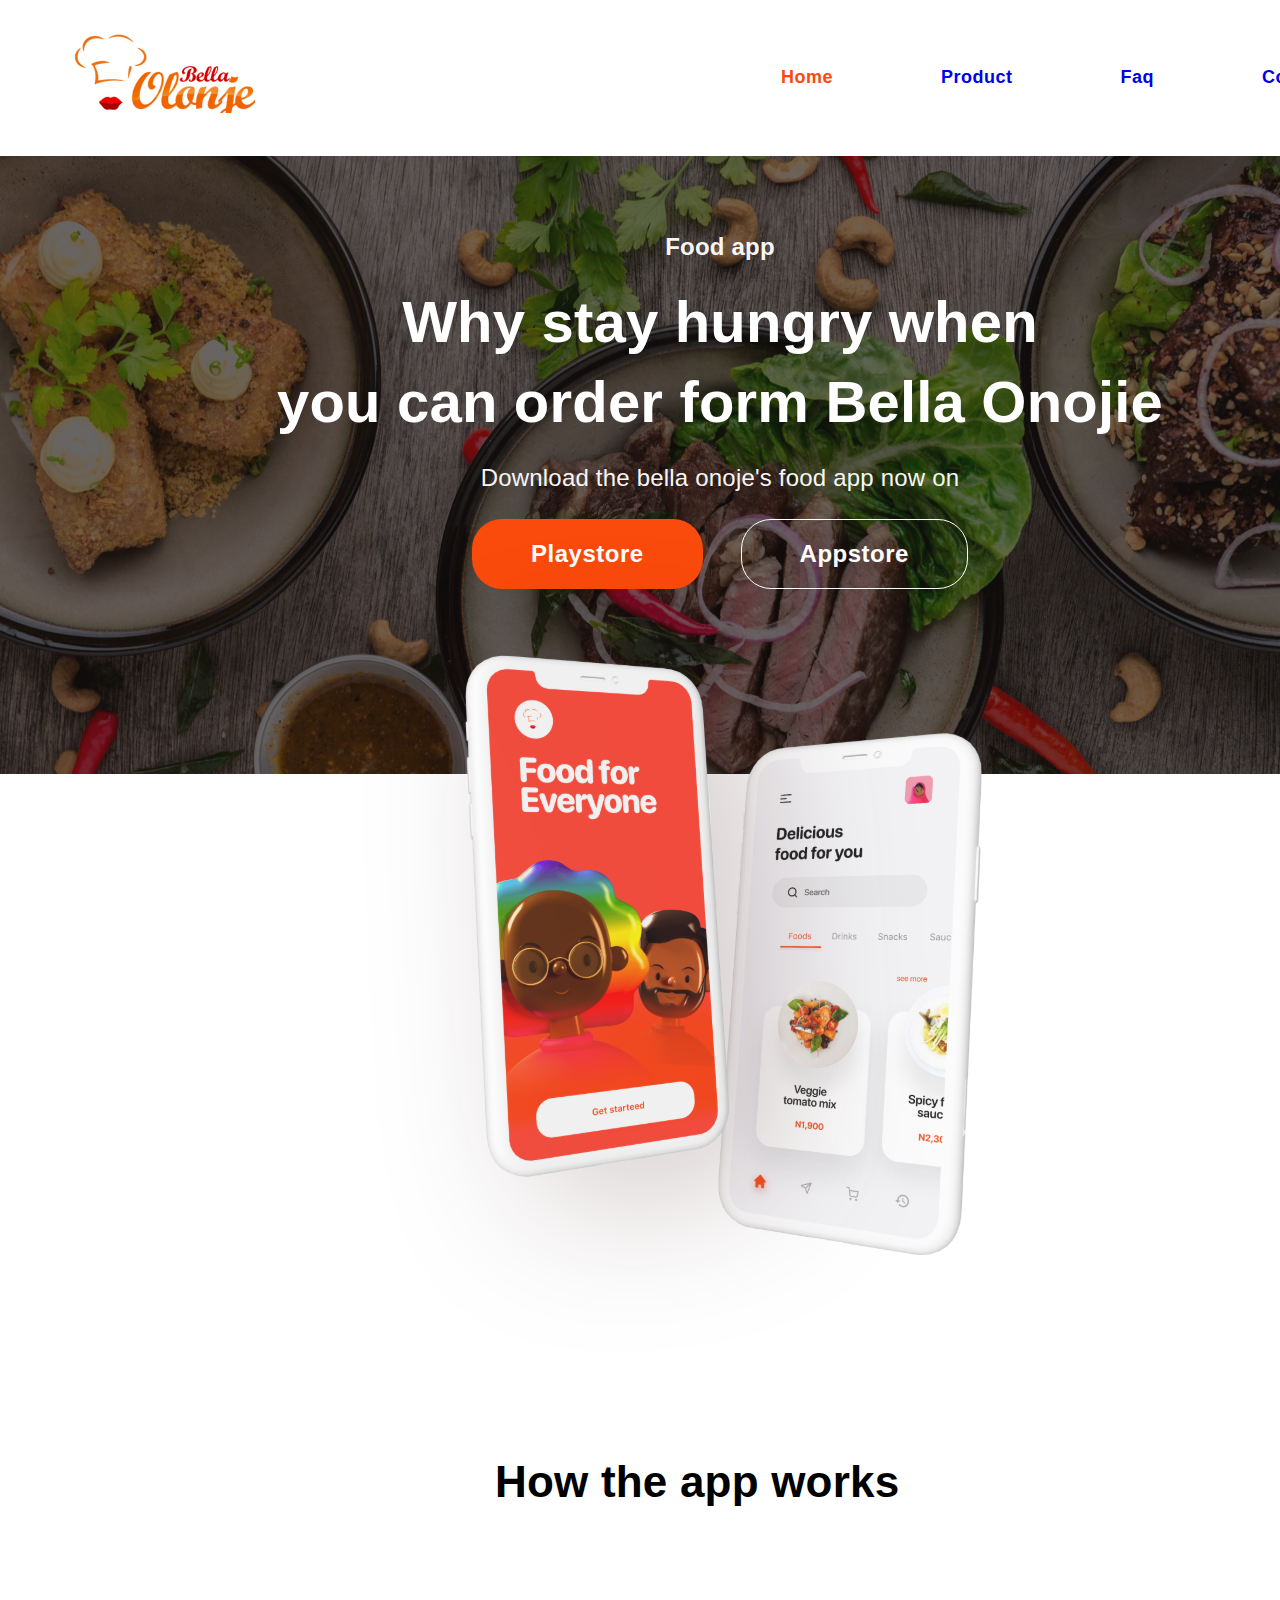
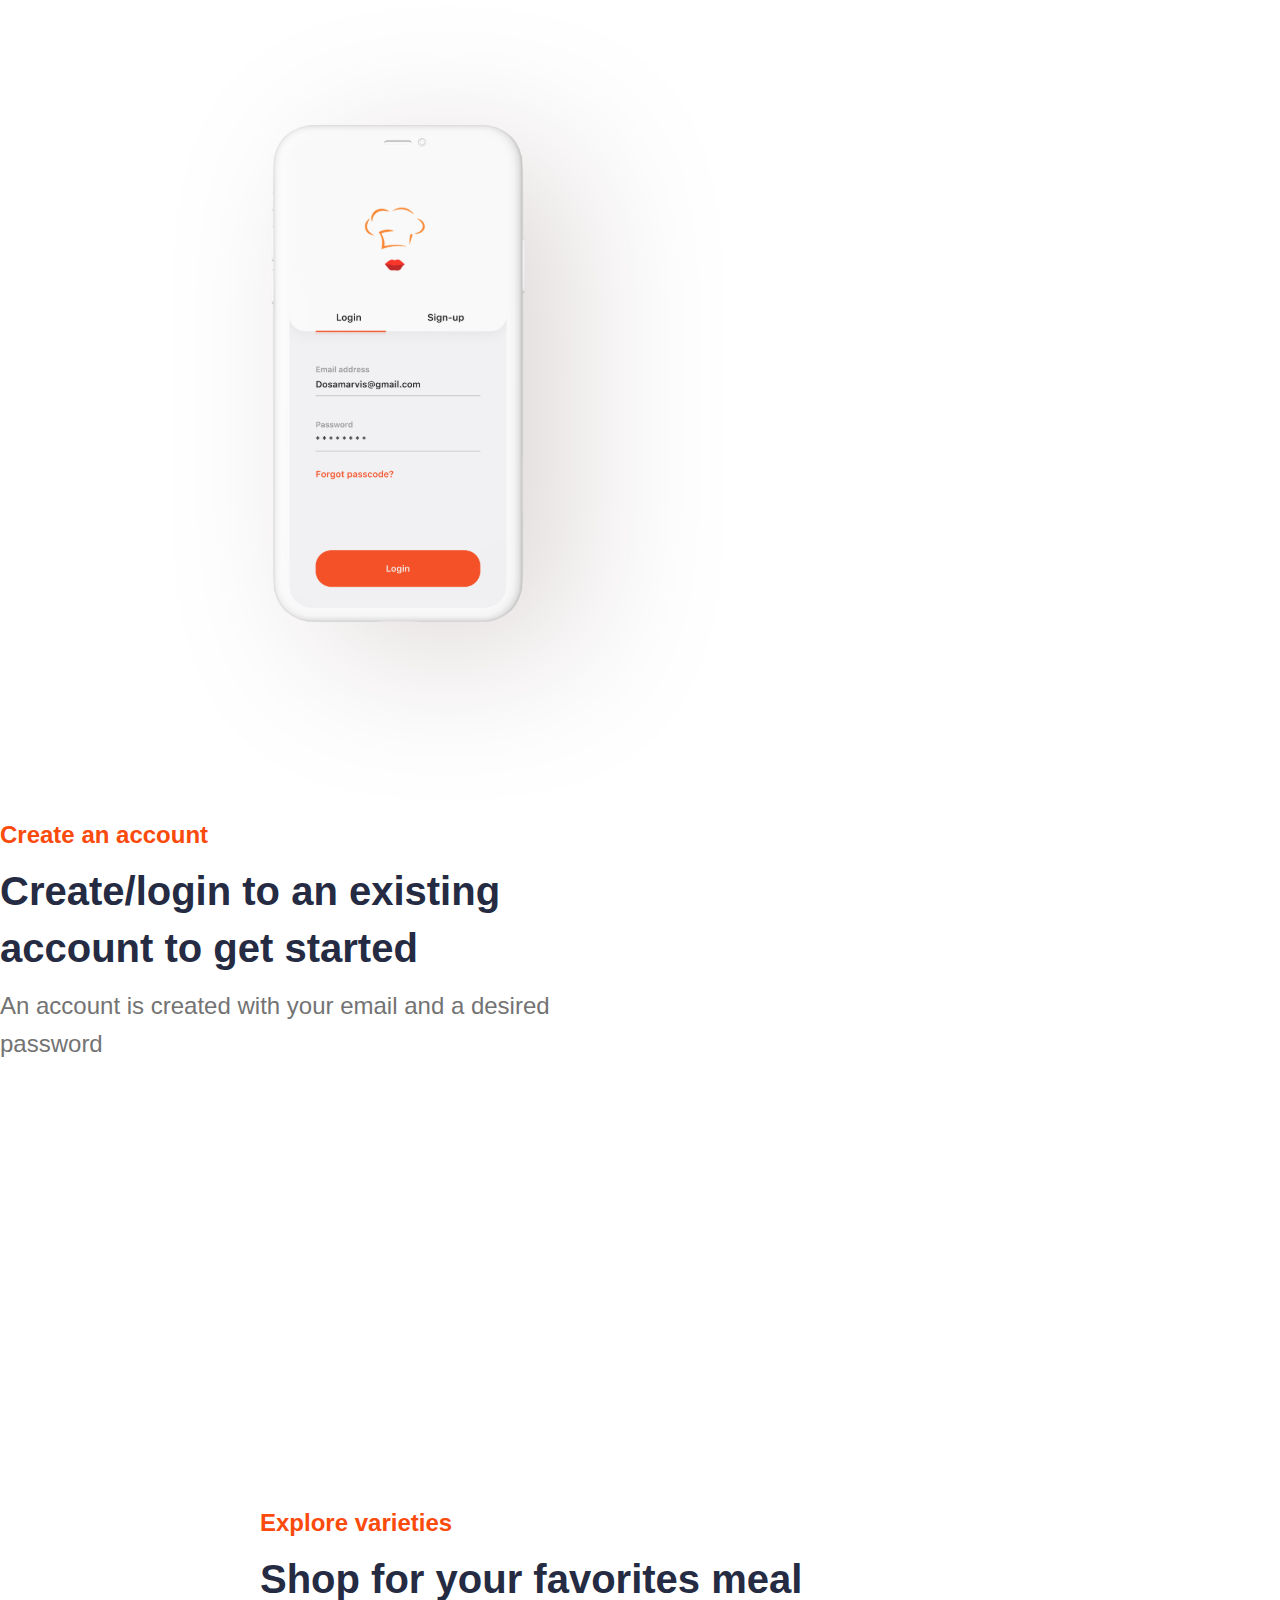
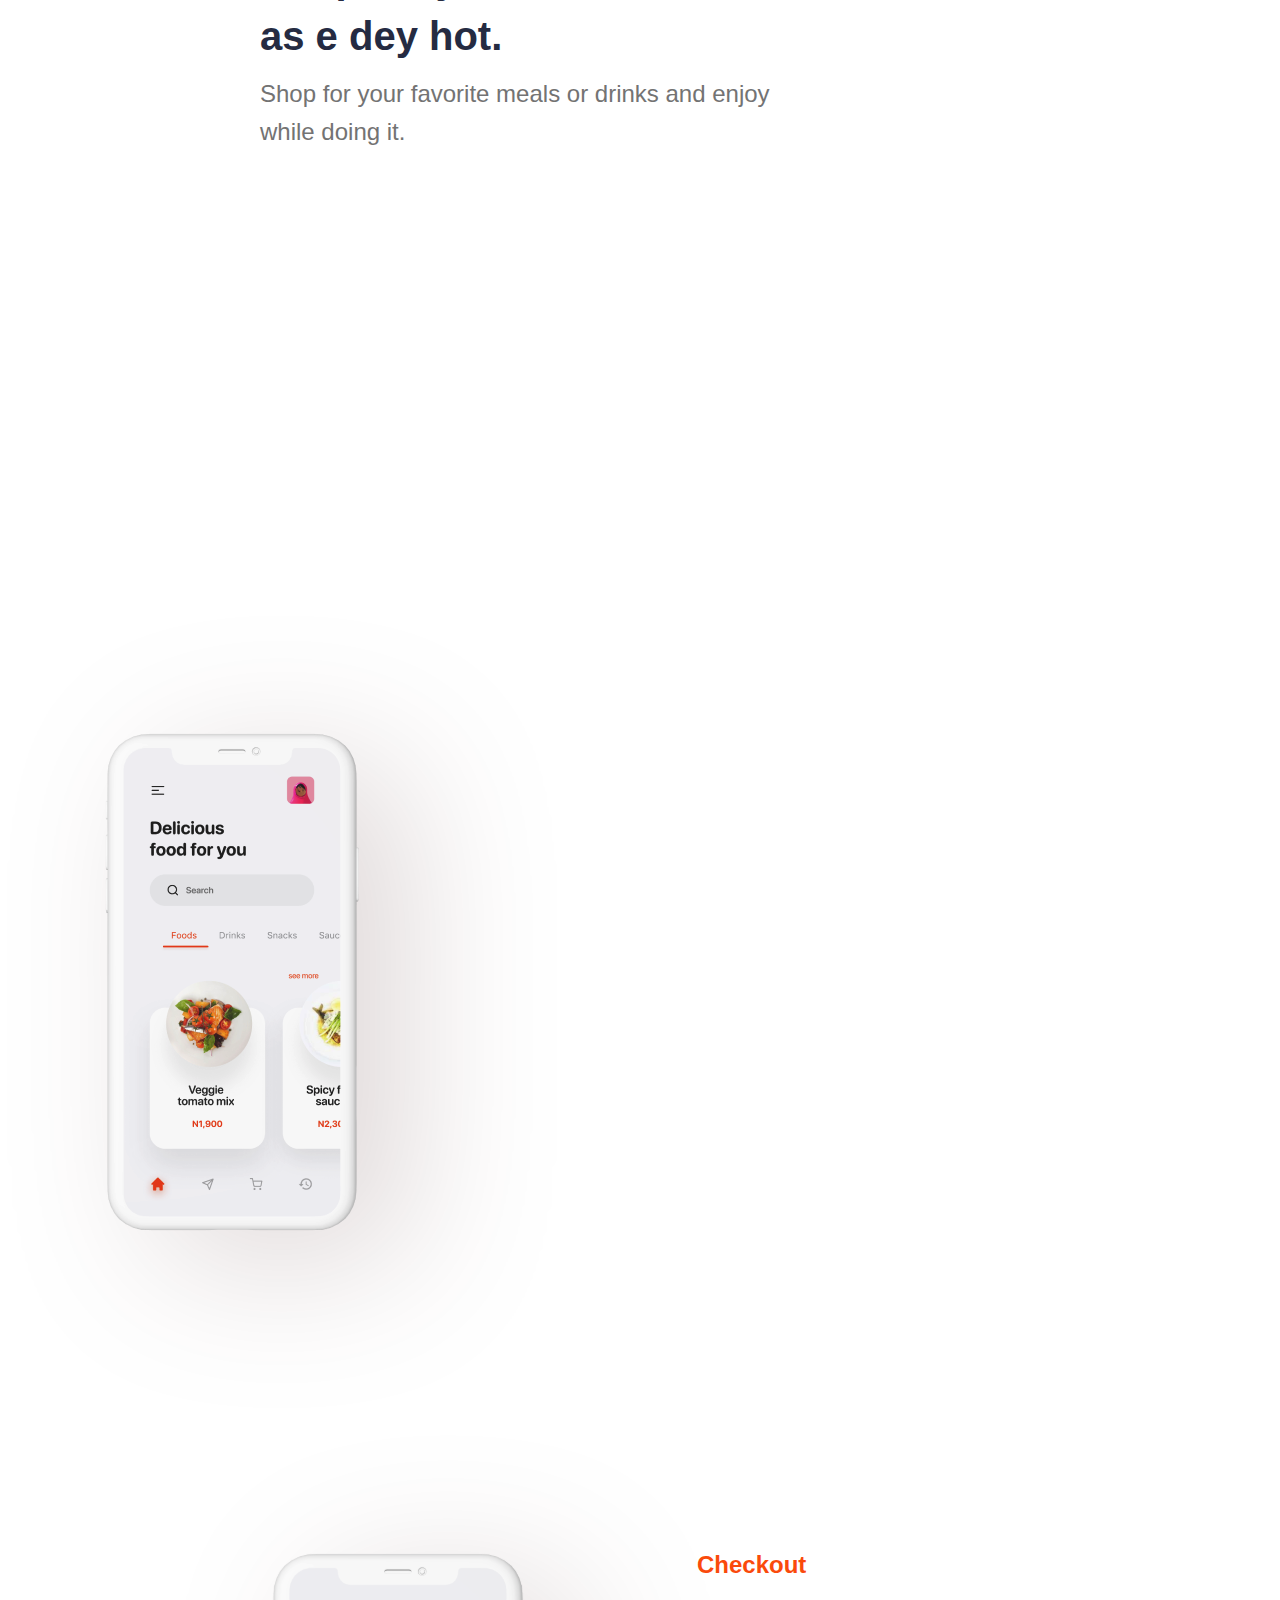
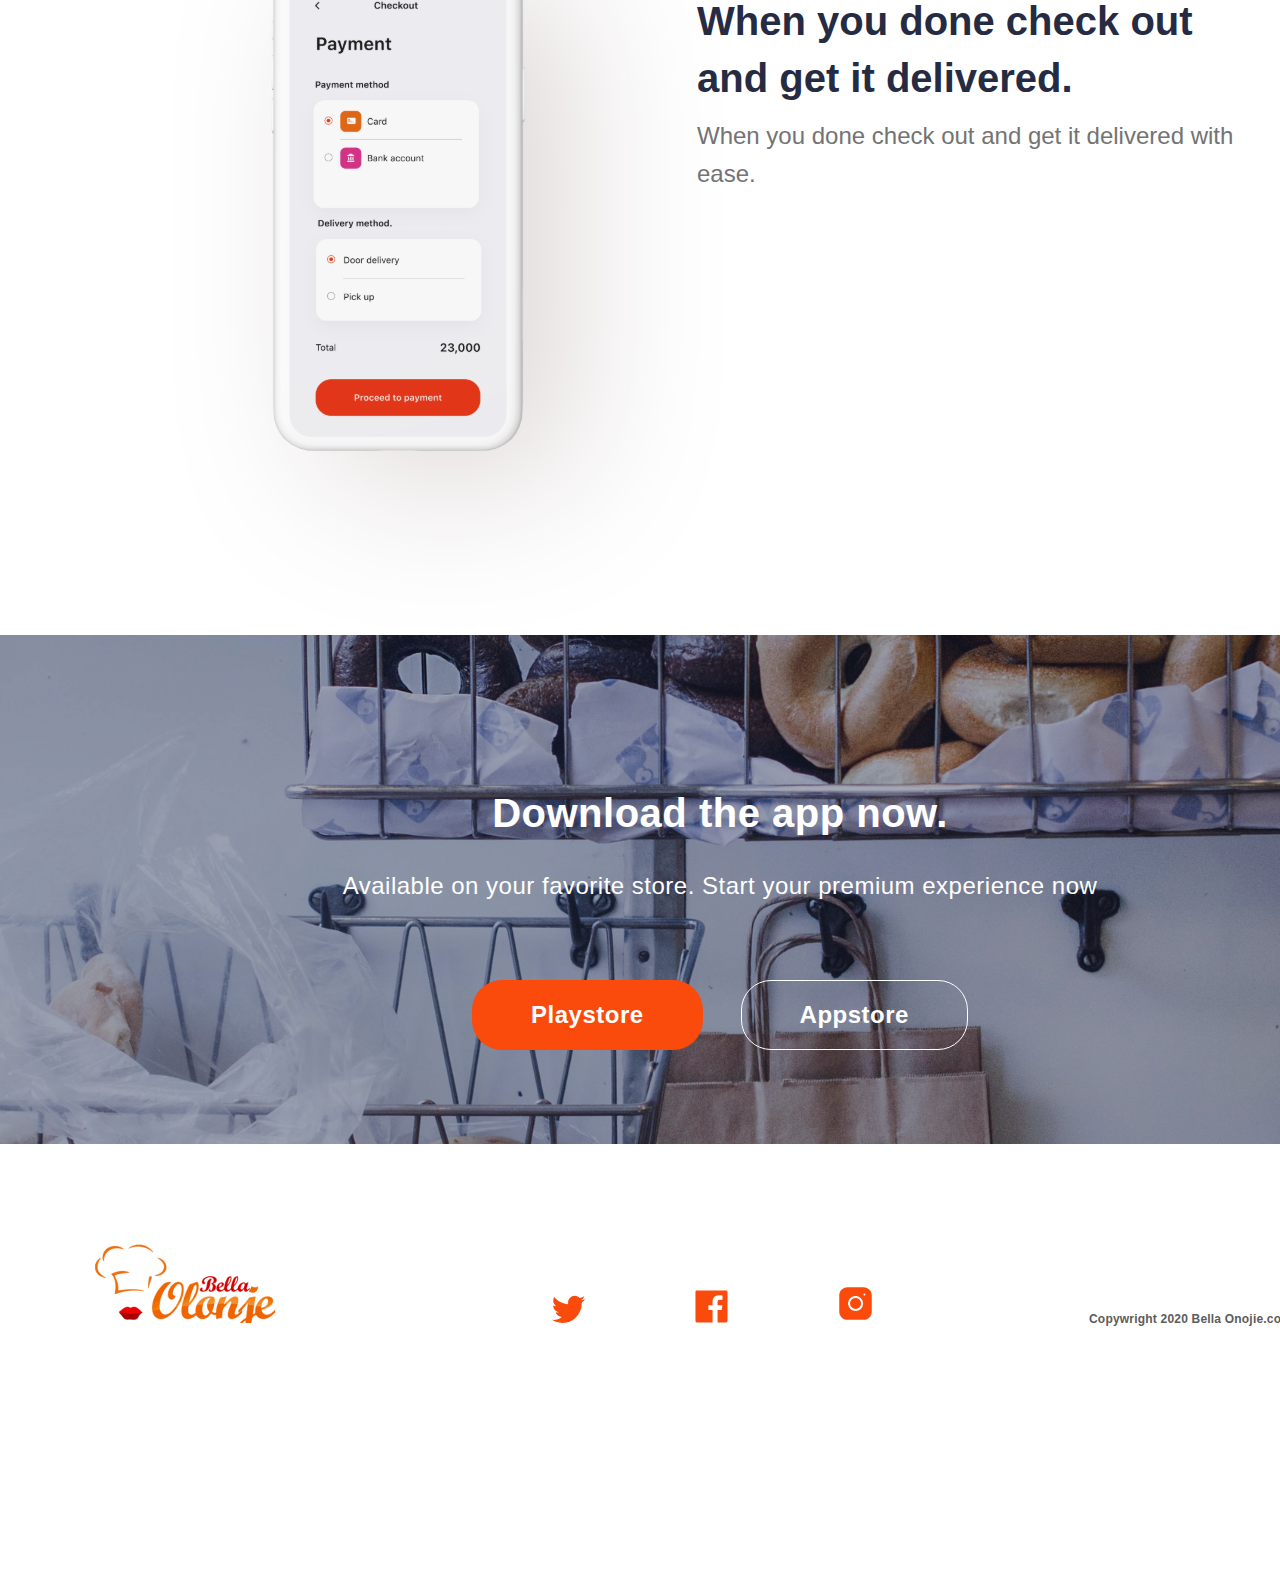
<file: index.html>
<!DOCTYPE html>
<html lang="en">
  <head>
    <title>Fast food</title>
    <link rel="stylesheet" href="css/reset.css" />
    <link rel="stylesheet" href="css/style.css" />
    <link rel="icon" href="images/main/icon.svg" />
  </head>
  <body>
        <header>

            <nav>
            <ul class="header">
                <li class="logo"><img src="images/main/icon.svg" alt="icon" /></li>
                <li class="home">Home</li>
                <li class="product"> <a href="pages/product.html"> Product</a></li>
                <li class="faq">     <a href="pages/faq.html">     Faq</a></li>
                <li class="contact"> <a href="pages/contact.html"> Contact</a></li>
            </ul>
            </nav>

            <div class="header-div">
                <div class="text-div">
                    <h3>Food app</h3>
                    <h1>Why stay hungry when <br /> you can order form Bella Onojie </h1>
                    <h4>Download the bella onoje's food app now on</h4>
                </div>

                <div class="button-div">
                    <input type="button" value="Playstore" class="playstore">
                    <input type="button" value="Appstore" class="appstore">
                </div>             
            </div>

            <div class="images-div">
                <img class="phone-img" src="images/main/phone-img.svg" alt="phones">
            </div>

        </header>

        <main>
            <section class="section1">
                <h2 class="h2">How the app works</h2>
                <img class="login-image" src="images/main/login.svg" alt="login page">

                <div class="section1-div">
                    <p class="section-p1">Create an account</p>
                    <p class="section-p2">Create/login to an existing account to get started</p>
                    <p class="section-p3">An account is created with your email and a desired password</p>
                </div>
            </section>

            <section class="section2">
                <div class="section2-div">
                    <p class="section-p1">Explore varieties</p>
                    <p class="section-p2">Shop for your favorites meal as e dey hot.</p>
                    <p class="section-p3">Shop for your favorite meals or drinks and enjoy while doing it.</p>
                </div>

                <img class="food-img" src="images/main/order.svg" alt="food image">
            </section>

            <section class="section3">
                <img class="login-image" src="images/main/payment.svg" alt="payment page">

                <div class="section1-div">
                    <p class="section-p1">Checkout</p>
                    <p class="section-p2">When you done check out and get it delivered.</p>
                    <p class="section-p3">When you done check out and get it  delivered with ease.</p>
                </div>
            </section>
        </main>

        <footer>
            <section>    
                <div class="bottom-image">
                    <div class="bottom-text-div">
                        <p class="footer-p1">Download the app now.</p>
                        <p class="footer-p2">Available on your favorite store. Start your premium experience now</p>
                    </div>  

                    <div class="button-div">
                        <input type="button" value="Playstore" class="playstore">
                        <input type="button" value="Appstore" class="appstore">
                    </div>
                </div>
            </section>

            <section>
                <div class="footer-div">
                    <ul>
                        <li><img class="logo2" src="images/main/icon.svg" alt="logo"> </li>
                        <li><a href="https://twitter.com/"><img class="twitter" src="images/main/twitter.svg" alt="twitter icon"></a></li>
                        <li><a href="https://facebook.com/"><img class="facebook" src="images/main/facebook.svg" alt="facbook icon"></a></li>
                        <li><a href="https://instagram.com/"><img class="instagram" src="images/main/instagram.svg" alt="instagram icon"></a></li>
                        <li><p>Copywright 2020 Bella Onojie.com</p></li>
                    </ul>
                </div>
            </section>
        </footer>
    </body>
</html>
</file>
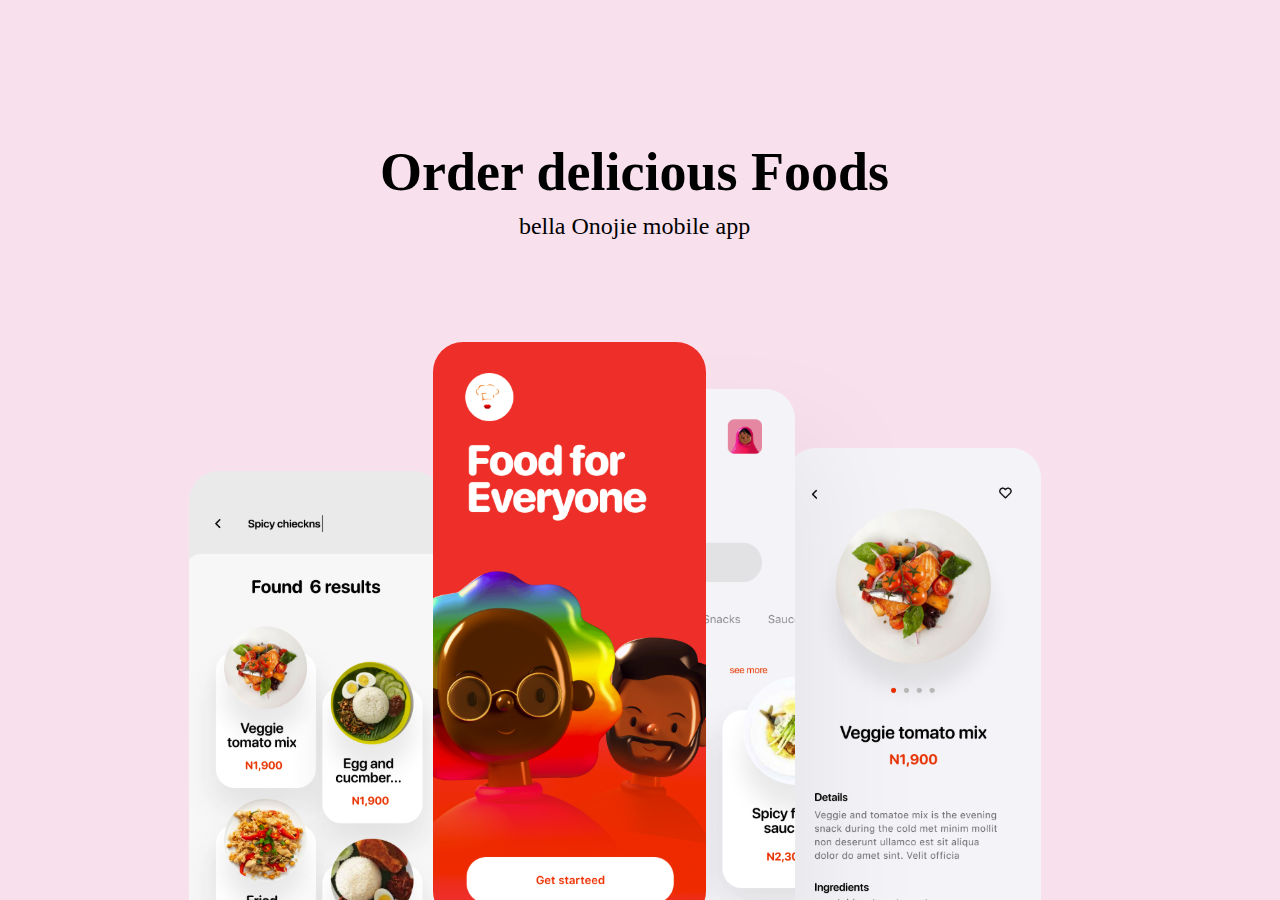
<file: pages/product.html>
<!DOCTYPE html>
<html lang="en">
    <head>
        <title>Fast food</title>
        <link rel="stylesheet" href="../css/reset.css" />
        <link rel="stylesheet" href="../css/product.css" />
        <link rel="icon" href="images/main/icon.svg" />
    </head>
    <body>
        <header>
            <div class="header-div">
                <h1 class="p1">Order delicious Foods</h1>
                <h2 class="p2">bella Onojie mobile app</h2>
            </div>
        </header>

        <footer>
            <div class="images">
                <img class="image1" src="../images/product/image1.svg" alt="phone image">
                <img class="image2" src="../images/product/image2.svg" alt="phone image">
                <img class="image3" src="../images/product/image3.svg" alt="phone image">
                <img class="image4" src="../images/product/image4.svg" alt="phone image">
            </div>
        </footer>
    </body>
</html>
</file>
<file: css/style.css>
body {
    max-width: 1440px;
}

ul {
    li {
        display: inline-block;
        font-family: "Montserrat", sans-serif;
        font-weight: 600;
        font-size: 18px;
        line-height: 28px;
        letter-spacing: 0.5px;
    }

    .home {
        color: #FA4A0C;
    }

    .logo {
        margin: 26px 500px 28px 70px;
        vertical-align: -30px;
        color: #252B42;
    }

    .product {
        margin: 63px 104px 65px 104px;
        color: #252B42;
    }

    .faq {
        margin: 63px 104px 65px 0px;
        color: #252B42;
    }
}

.header-div {
    background-image: url(/images/main/background-image-top.svg);
    width: 1440px;
    height: 618px;

    .text-div {
        text-align: center;

        h3 {
            font-family: "Montserrat", sans-serif;
            font-weight: 700;
            font-size: 24px;
            line-height: 36px;
            letter-spacing: 0.2px;
            color: #F6F6F6;
            padding-top: 73px;
            padding-bottom: 17px;
        }

        h1 {
            font-family: "Poppins", sans-serif;
            font-weight: 700;
            font-size: 58px;
            line-height: 80px;
            letter-spacing: 0.2px;
            color: #FFFFFF;
        }

        h4 {
            font-family: "Montserrat", sans-serif;
            font-weight: 500;
            font-size: 24px;
            line-height: 38px;
            letter-spacing: 0.2px;
            color: #F6F6F6;
            padding-top: 17px;
            padding-bottom: 22px;
        }
    }
}

.button-div {
    text-align: center;

    .playstore {
        border: solid 1px transparent;
        background-color: #FA4A0C;
        border-radius: 30px;
        padding: 16px 58px;
        margin-right: 17px;
    }

    .appstore {
        border: solid 1px white;
        border-radius: 30px;
        padding: 16px 58px;
        margin-left: 17px;
        background-color: transparent;
        color: white;
    }

    input {
        display: inline-block;
        font-family: "Montserrat", sans-serif;
        font-weight: 700;
        font-size: 24px;
        line-height: 36px;
        letter-spacing: 0.5px;
        color: #FFFFFF;
    }
}

.images-div { 
    width: 1440px;
    height: 640px;

    img {
        position: absolute;
        left: 345px;
        top: 495px;
    }
}

.h2 {
    font-family: "Poppins", sans-serif;
    font-weight: 600;
    font-size: 44px;
    line-height: 36px;
    letter-spacing: 0.2px;
    padding: 50px 0px 89px 495px;
}

.section-p1 {
    font-family: "Montserrat", sans-serif;
    font-weight: 700;
    font-size: 24px;
    line-height: 36px;
    color: #FA4A0C;
}

.section-p2 {
    font-family: "Montserrat", sans-serif;
    font-weight: 600;
    font-size: 40px;
    line-height: 57px;
    color: #252B42;
    margin: 10px 0px;
}

.section-p3 {
    font-family: "Montserrat", sans-serif;
    font-weight: 500;
    font-size: 24px;
    line-height: 38px;
    color: #737373;
}

.login-image {
    margin-left: 150px;
    margin-right: -35px;
}

.section1-div {
    display: inline-block;
    max-width: 561px;
    vertical-align: 450px;
}

.section2-div {
    display: inline-block;
    max-width: 561px;
    vertical-align: 450px;
    margin-left: 260px;
    margin-right: 40px;
}

.bottom-image {
    background-image: url(/images/main/background-image-bottom.svg);
    width: 1440px;
    height: 509px
    
}

.bottom-text-div {
    text-align: center;
    color: white;

    .footer-p1 {
        font-family: "Montserrat", sans-serif;
        font-weight: 700;
        font-size: 40px;
        line-height: 57px;
        letter-spacing: 0.5px;
        padding-top: 150px;
        padding-bottom: 25px;
    }

    .footer-p2 {
        font-family: "Montserrat", sans-serif;
        font-weight: 500;
        font-size: 24px;
        line-height: 38px;
        letter-spacing: 0.5px;
        padding-bottom: 75px;
    }
}

.footer-div {
    margin-top: 100px;
    margin-bottom: 250px;

    .logo2 {
        margin-left: 90px;
        margin-right: 250px;
    }

    .facebook {
        margin: 0px 100px;
        vertical-align: -4px;
    }

    p {
        font-family: "Montserrat", sans-serif;
        font-weight: 700;
        font-size: 12px;
        line-height: 18px;
        letter-spacing: 0.2px;
        color: #5C5C5C;
        margin-left: 210px;
    }
}
</file>
<file: css/product.css>
body {
    position: relative;
    background-image: url(../images/product/background.svg);
    max-width: 1440px;
    max-height: 900px;
}

.header-div { 
    position: absolute;
    top: 160px;
    left: 380px;
    text-align: center;

    .p1 {
        font-weight: 600;
        font-size: 54px;
        line-height: 24px;
        margin-bottom: 30px;
    }

    .p2 {
        font-weight: 400;
        font-size: 24px;
        line-height: 24px;
    }
}

.images {

    .image1{
        position: absolute;
        top: 471px;
        left: 189px;
        bottom: -146px;
    }

    .image2{
        position: absolute;
        top: 342px;
        left: 433px;
        z-index: 3;
    }

    .image3{
        position: absolute;
        top: 339px;
        right: 355px;
        z-index: 2;
    }

    .image4{
        position: absolute;
        top: 448px;
        right: 239px;
    }
}
</file>
